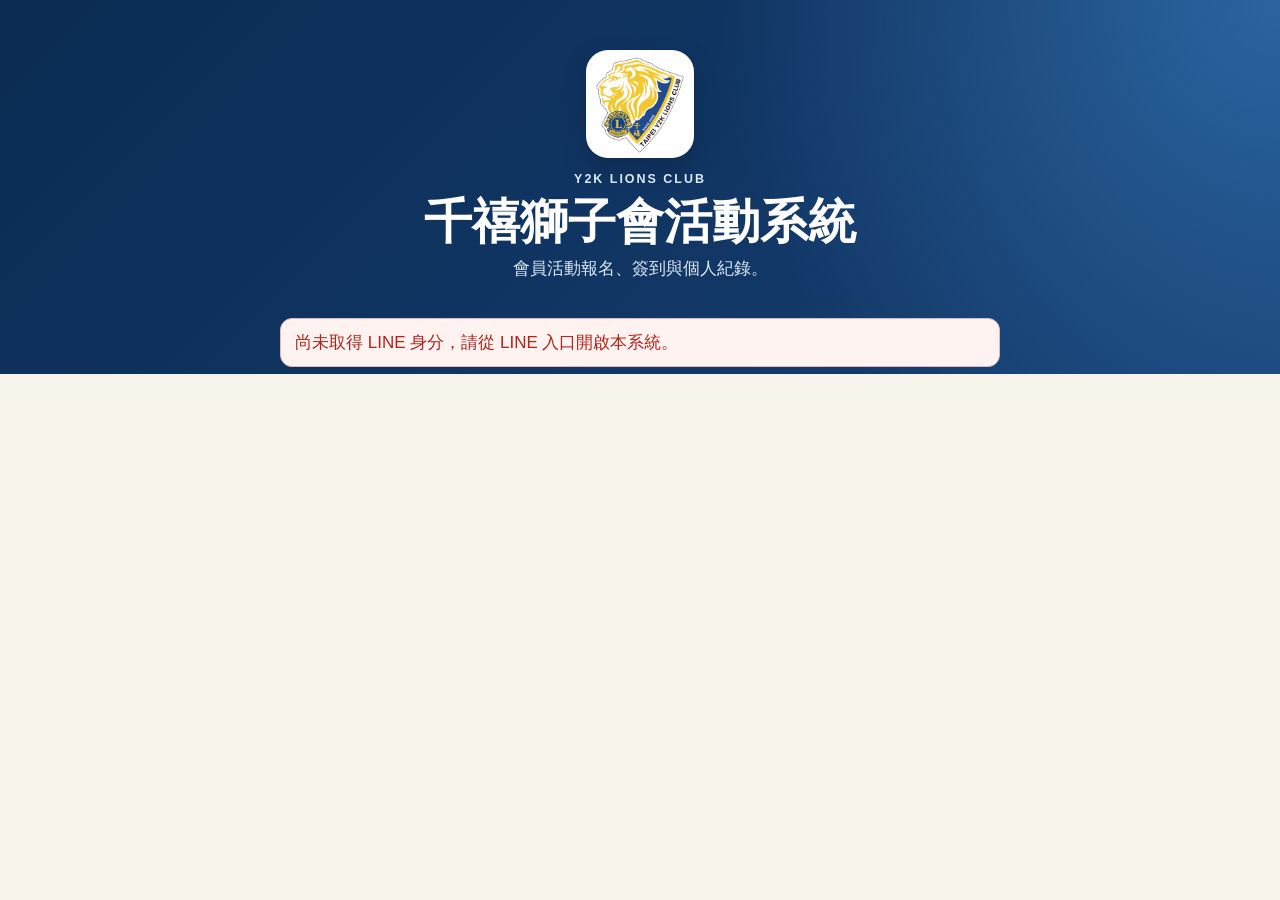
<file: index.html>
<!doctype html>
<html lang="zh-Hant">
<head>
  <meta charset="utf-8">
  <meta name="viewport" content="width=device-width, initial-scale=1">
  <meta name="theme-color" content="#163f73">
  <title>千禧獅子會活動系統</title>
  <link rel="icon" href="assets/y2k-logo.png?v=20260629-visual3">
  <link rel="stylesheet" href="styles.css?v=20260701-v7">
  <script src="config.js?v=20260701-v7" defer></script>
  <script src="https://static.line-scdn.net/liff/edge/2/sdk.js" defer></script>
  <script src="utils.js?v=20260701-v7" defer></script>
  <script src="api.js?v=20260701-v7" defer></script>
  <script src="member.js?v=20260701-v7" defer></script>
</head>
<body>
  <header class="app-header">
    <div class="brand-mark logo-mark"><img src="assets/y2k-logo.png?v=20260629-visual3" alt="千禧獅子會"></div>
    <div>
      <p class="eyebrow">Y2k Lions Club</p>
      <h1>千禧獅子會活動系統</h1>
      <p>會員活動報名、簽到與個人紀錄。</p>
    </div>
  </header>

  <main class="shell">
    <section id="message" class="message hidden"></section>

    <section id="bindingPanel" class="panel hidden">
      <div class="section-title">
        <div>
          <p class="eyebrow">First use</p>
          <h2>第一次使用，請先綁定會員</h2>
        </div>
      </div>
      <p class="muted">請輸入會員主檔中行動電話的末四碼。系統確認後，會把目前 LINE 帳號綁定到會員資料。</p>
      <div class="form-grid two">
        <label>行動電話末四碼
          <input id="phoneInput" type="tel" inputmode="numeric" maxlength="4" autocomplete="one-time-code" placeholder="例如 8727">
        </label>
        <label>LINE 顯示名稱
          <input id="lineDisplayName">
        </label>
      </div>
      <button id="bindButton" type="button"><span class="icon">✓</span>查詢並綁定</button>
    </section>

    <section id="memberHome" class="hidden">
      <section class="panel member-card">
        <div>
          <p class="eyebrow">Member</p>
          <h2 id="memberGreeting">會員您好</h2>
          <p id="memberMeta" class="muted"></p>
        </div>
        <a class="button secondary" href="admin.html"><span class="icon">◇</span>管理後台</a>
      </section>

      <nav class="tabs">
        <button class="tab active" data-tab="events" type="button"><span class="icon">＋</span>目前活動</button>
        <button class="tab" data-tab="records" type="button"><span class="icon">≡</span>我的紀錄</button>
        <button class="tab" data-tab="profile" type="button"><span class="icon">ID</span>會員資料</button>
      </nav>

      <section id="eventsTab" class="tab-panel">
        <div id="eventList" class="list"></div>
      </section>

      <section id="recordsTab" class="tab-panel hidden">
        <section class="panel">
          <h2>我的活動紀錄</h2>
          <div id="recordList" class="list"></div>
        </section>
      </section>

      <section id="profileTab" class="tab-panel hidden">
        <section class="panel">
          <h2>會員資料</h2>
          <dl id="profileDetails" class="details"></dl>
          <p class="hint">第一版會員資料只提供查看，不開放會員自行修改。</p>
        </section>
      </section>
    </section>
  </main>
</body>
</html>
</file>
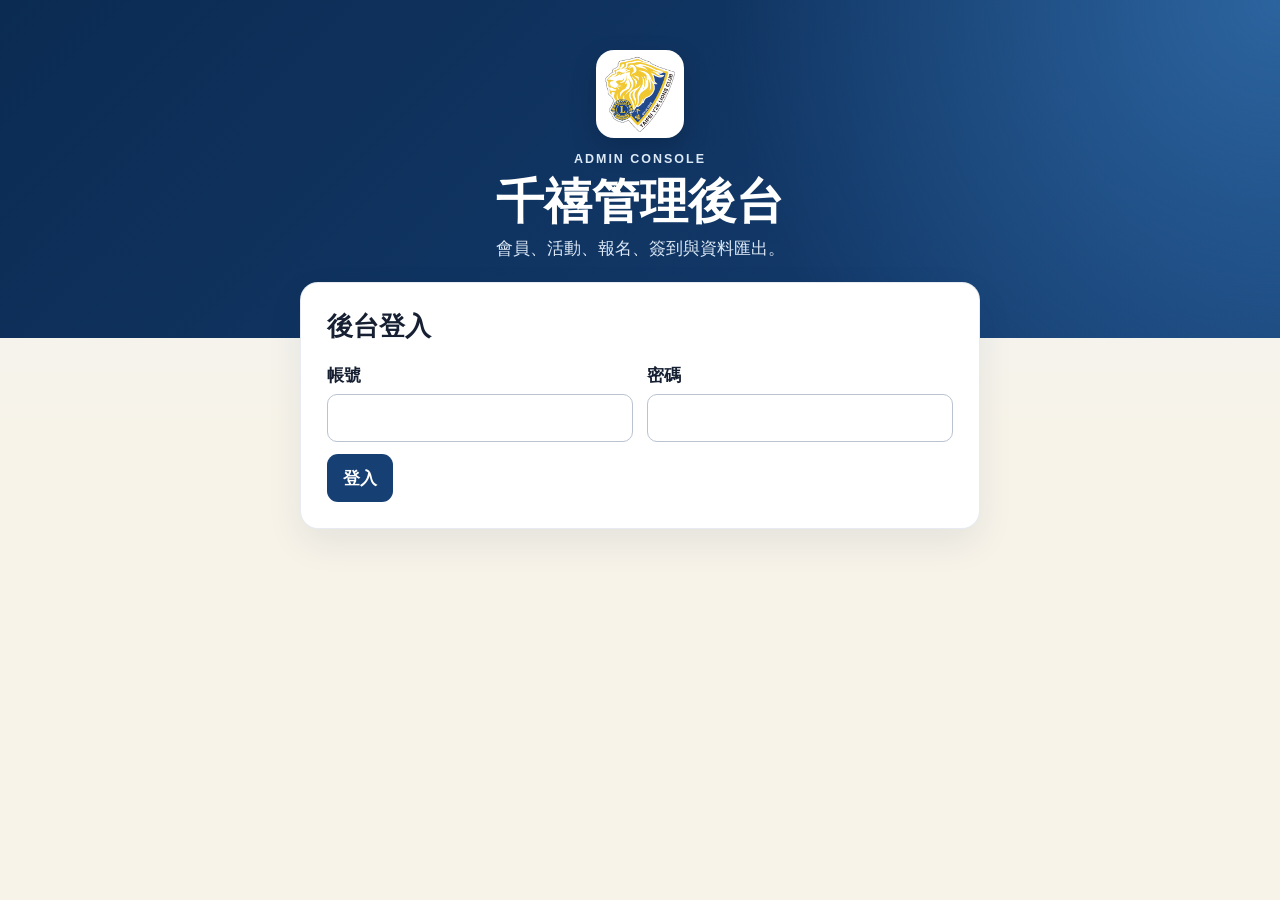
<file: admin.html>
<!doctype html>
<html lang="zh-Hant">
<head>
  <meta charset="utf-8">
  <meta name="viewport" content="width=device-width, initial-scale=1">
  <meta name="theme-color" content="#163f73">
  <title>千禧管理後台</title>
  <link rel="icon" href="assets/y2k-logo.png?v=20260629-visual3">
  <link rel="stylesheet" href="styles.css?v=20260701-v7">
  <script src="config.js?v=20260701-v7" defer></script>
  <script src="utils.js?v=20260701-v7" defer></script>
  <script src="api.js?v=20260701-v7" defer></script>
  <script src="admin.js?v=20260701-v7" defer></script>
</head>
<body>
  <header class="app-header compact">
    <div class="brand-mark logo-mark"><img src="assets/y2k-logo.png?v=20260629-visual3" alt="千禧獅子會"></div>
    <div>
      <p class="eyebrow">Admin Console</p>
      <h1>千禧管理後台</h1>
      <p>會員、活動、報名、簽到與資料匯出。</p>
    </div>
  </header>

  <main class="shell wide">
    <section id="loginPanel" class="panel login-card">
      <h2>後台登入</h2>
      <div class="form-grid two">
        <label>帳號
          <input id="username" autocomplete="username">
        </label>
        <label>密碼
          <input id="password" type="password" autocomplete="current-password">
        </label>
      </div>
      <button id="loginButton" type="button">登入</button>
      <p id="loginMessage" class="message hidden"></p>
    </section>

    <section id="adminApp" class="hidden">
      <section class="panel admin-bar">
        <div>
          <p class="eyebrow">Signed in</p>
          <h2 id="adminName">管理員</h2>
          <p id="adminRole" class="muted"></p>
          <p id="apiStatus" class="connection-status"></p>
        </div>
        <div class="actions">
          <a class="button secondary" href="index.html"><span class="icon">↗</span>會員端</a>
          <button id="apiHealthButton" class="secondary" type="button"><span class="icon">✓</span>檢查連線</button>
          <button id="changePasswordButton" class="secondary" type="button"><span class="icon">◇</span>變更密碼</button>
          <button id="logoutButton" type="button"><span class="icon">→</span>登出</button>
        </div>
      </section>

      <section class="stats-grid">
        <article><span><b class="icon">ID</b>會員總數</span><strong id="statMembers">0</strong></article>
        <article><span><b class="icon">L</b>已綁定 LINE</span><strong id="statBound">0</strong></article>
        <article><span><b class="icon">＋</b>開放活動</span><strong id="statEvents">0</strong></article>
        <article><span><b class="icon">✓</b>有效報名</span><strong id="statRegs">0</strong></article>
        <article><span><b class="icon">●</b>已簽到</span><strong id="statCheckins">0</strong></article>
      </section>

      <nav class="tabs admin-tabs">
        <button class="tab active" data-tab="dashboard" type="button"><span class="icon">⌂</span>總覽</button>
        <button class="tab" data-tab="members" type="button"><span class="icon">ID</span>會員管理</button>
        <button class="tab" data-tab="events" type="button"><span class="icon">＋</span>活動管理</button>
        <button class="tab" data-tab="registrations" type="button"><span class="icon">✓</span>報名管理</button>
        <button class="tab" data-tab="attendance" type="button"><span class="icon">●</span>簽到管理</button>
        <button class="tab" data-tab="reports" type="button"><span class="icon">◎</span>出席查詢</button>
        <button class="tab" data-tab="logs" type="button"><span class="icon">≡</span>操作紀錄</button>
      </nav>

      <section id="dashboardTab" class="tab-panel">
        <section class="panel">
          <div class="section-title">
            <div>
              <p class="eyebrow">Overview</p>
              <h2>目前活動總覽</h2>
            </div>
          </div>
          <div id="dashboardList" class="list"></div>
        </section>
      </section>

      <section id="membersTab" class="tab-panel hidden">
        <section class="panel">
          <h2>新增 / 編輯會員</h2>
          <div class="form-grid six">
            <label>會員編號<input id="memberIdInput" placeholder="M005"></label>
            <label>姓名<input id="memberNameInput" placeholder="姓名"></label>
            <label>手機<input id="memberPhoneInput" placeholder="0912345678"></label>
            <label>會員狀態
              <select id="memberStatusInput">
                <option>有效</option>
                <option>系統管理員</option>
                <option>停用</option>
                <option>離會</option>
              </select>
            </label>
            <label>生日<input id="memberBirthdayInput" placeholder="1965/01/01"></label>
            <label>年度職位<input id="memberAnnualRoleInput" placeholder="例：會長、秘書、會員"></label>
          </div>
          <button id="saveMemberButton" type="button"><span class="icon">✓</span>儲存會員</button>
        </section>
        <section class="panel">
          <div class="section-title">
            <div><h2>會員清單</h2><p class="muted">可查看 LINE 綁定狀態，系統管理員可解除綁定。</p></div>
            <div class="toolbar">
              <input id="memberSearch" class="search" placeholder="搜尋姓名、手機、編號">
              <button id="exportMembersButton" class="secondary" type="button"><span class="icon">⇩</span>匯出 Excel</button>
            </div>
          </div>
          <div id="memberList" class="list"></div>
        </section>
        <section id="memberAttendancePanel" class="panel hidden">
          <div class="section-title">
            <div>
              <p class="eyebrow">Member Attendance</p>
              <h2 id="memberAttendanceTitle">個人出席狀況</h2>
              <p id="memberAttendanceMeta" class="muted"></p>
            </div>
            <button id="closeMemberAttendanceButton" class="secondary" type="button">關閉</button>
          </div>
          <div id="memberAttendanceSummary" class="compare-grid"></div>
          <div id="memberAttendanceList" class="table-wrap"></div>
        </section>
      </section>

      <section id="eventsTab" class="tab-panel hidden">
        <section class="panel">
          <h2>新增 / 編輯活動</h2>
          <input id="eventIdInput" type="hidden">
          <div class="form-grid four">
            <label>活動名稱<input id="eventNameInput" placeholder="例會"></label>
            <label>活動日期<input id="eventDateInput" type="date"></label>
            <label>開始時間<input id="eventStartInput" type="time"></label>
            <label>結束時間<input id="eventEndInput" type="time"></label>
            <label>活動地點<input id="eventLocationInput" placeholder="地點"></label>
            <label>活動狀態
              <select id="eventStatusInput">
                <option>草稿</option>
                <option selected>開放</option>
                <option>結束</option>
                <option>取消</option>
              </select>
            </label>
            <label class="checkline"><input id="eventRegInput" type="checkbox" checked> 開放報名</label>
            <label class="checkline"><input id="eventCheckinInput" type="checkbox" checked> 開放簽到</label>
          </div>
          <label>備註<textarea id="eventNotesInput" rows="3"></textarea></label>
          <button id="saveEventButton" type="button"><span class="icon">✓</span>儲存活動</button>
        </section>
        <section class="panel">
          <h2>活動清單</h2>
          <div id="eventAdminList" class="list"></div>
        </section>
      </section>

      <section id="registrationsTab" class="tab-panel hidden">
        <section class="panel">
          <div class="section-title">
            <div><h2>報名名單</h2><p class="muted">顯示已報名、已取消與同行人數。</p></div>
            <select id="registrationEventFilter"></select>
          </div>
          <div id="registrationList" class="table-wrap"></div>
        </section>
      </section>

      <section id="attendanceTab" class="tab-panel hidden">
        <section class="panel">
          <h2>後台補簽到</h2>
          <div class="form-grid three">
            <label>活動<select id="manualEventSelect"></select></label>
            <label>會員<select id="manualMemberSelect"></select></label>
            <label>備註<input id="manualNotesInput" placeholder="例如：現場確認出席"></label>
          </div>
          <button id="manualCheckinButton" type="button"><span class="icon">●</span>後台補簽到</button>
        </section>
        <section class="panel">
          <div class="section-title">
            <div><h2>簽到名單與比對</h2><p class="muted">可看已報名未簽到、未報名已簽到。</p></div>
            <select id="attendanceEventFilter"></select>
          </div>
          <div id="attendanceCompare" class="compare-grid"></div>
          <div id="attendanceList" class="table-wrap"></div>
        </section>
      </section>

      <section id="reportsTab" class="tab-panel hidden">
        <section class="panel">
          <div class="section-title">
            <div><h2>出席查詢</h2><p class="muted">依活動、狀態、姓名或手機查詢出席狀況。</p></div>
          </div>
          <div class="form-grid three">
            <label>活動<select id="reportEventFilter"></select></label>
            <label>狀態
              <select id="reportStatusFilter">
                <option value="all">全部</option>
                <option value="checked">已簽到</option>
                <option value="registered-unchecked">已報名未簽到</option>
                <option value="walkin">未報名已簽到</option>
                <option value="absent">未簽到</option>
              </select>
            </label>
            <label>搜尋<input id="reportMemberSearch" placeholder="姓名、手機、編號、職位"></label>
          </div>
          <div id="reportSummary" class="compare-grid"></div>
          <div id="reportList" class="table-wrap"></div>
        </section>
      </section>

      <section id="logsTab" class="tab-panel hidden">
        <section class="panel">
          <h2>最近操作紀錄</h2>
          <div id="logList" class="table-wrap"></div>
        </section>
      </section>
    </section>
  </main>
</body>
</html>
</file>
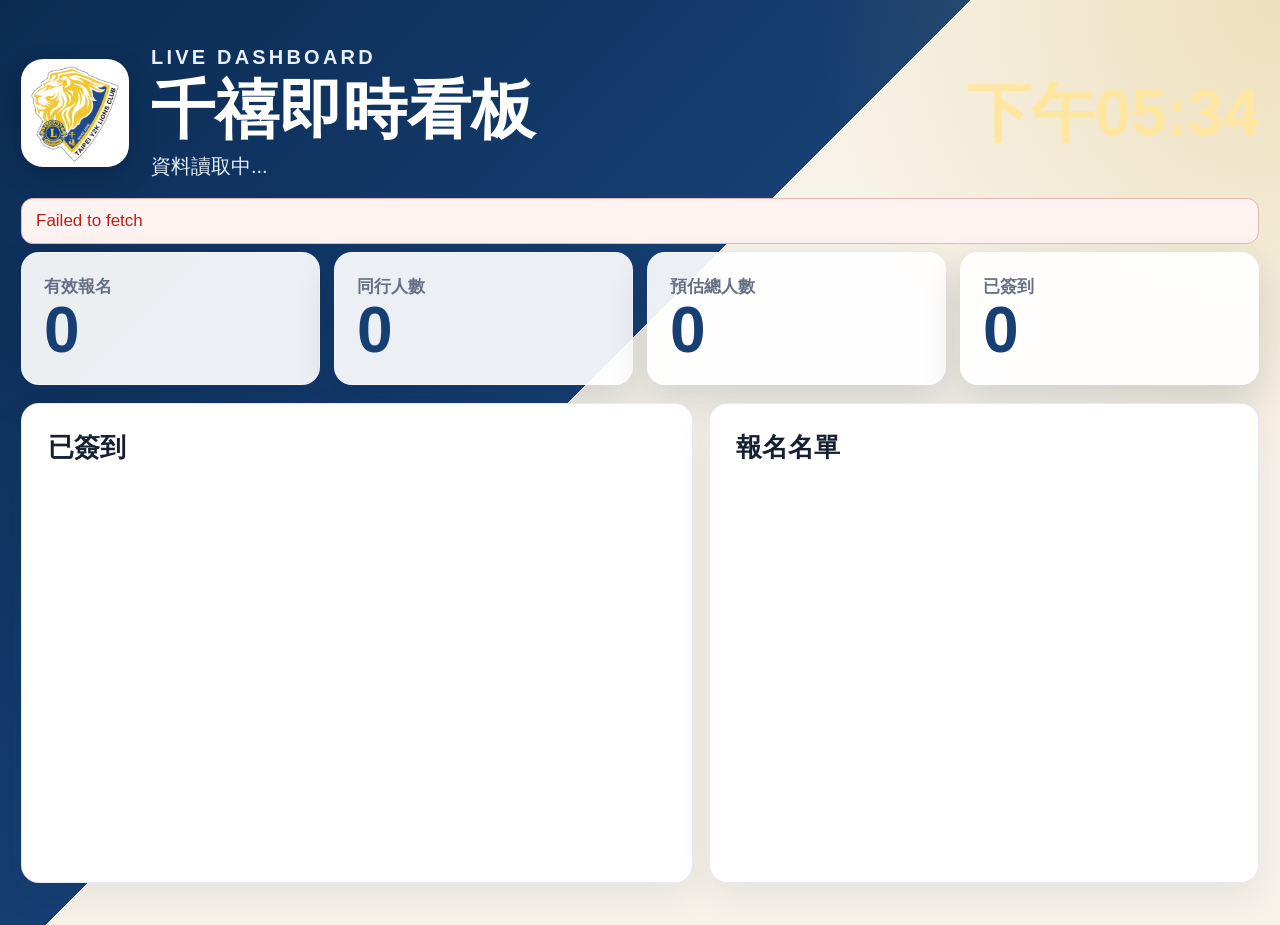
<file: display.html>
<!doctype html>
<html lang="zh-Hant">
<head>
  <meta charset="utf-8">
  <meta name="viewport" content="width=device-width, initial-scale=1">
  <meta name="theme-color" content="#163f73">
  <title>千禧即時看板</title>
  <link rel="icon" href="assets/y2k-logo.png?v=20260629-visual3">
  <link rel="stylesheet" href="styles.css?v=20260701-v7">
  <script src="config.js?v=20260701-v7" defer></script>
  <script src="utils.js?v=20260701-v7" defer></script>
  <script src="api.js?v=20260701-v7" defer></script>
  <script src="display.js?v=20260701-v7" defer></script>
</head>
<body class="display-page">
  <main class="display-shell">
    <section class="display-hero">
      <div class="brand-mark logo-mark"><img src="assets/y2k-logo.png?v=20260629-visual3" alt="千禧獅子會"></div>
      <div>
        <p class="eyebrow">Live Dashboard</p>
        <h1 id="displayEventName">千禧即時看板</h1>
        <p id="displayEventMeta">資料讀取中...</p>
      </div>
      <div class="display-clock" id="displayClock"></div>
    </section>

    <section id="displayMessage" class="message hidden"></section>

    <section class="display-stats">
      <article><span>有效報名</span><strong id="displayRegistered">0</strong></article>
      <article><span>同行人數</span><strong id="displayCompanions">0</strong></article>
      <article><span>預估總人數</span><strong id="displayExpected">0</strong></article>
      <article><span>已簽到</span><strong id="displayChecked">0</strong></article>
    </section>

    <section class="display-grid">
      <article class="panel">
        <h2>已簽到</h2>
        <div id="displayAttendance" class="display-list"></div>
      </article>
      <article class="panel">
        <h2>報名名單</h2>
        <div id="displayRegistrations" class="display-list"></div>
      </article>
    </section>
  </main>
</body>
</html>
</file>
<file: styles.css>
:root {
  --navy: #163f73;
  --navy-dark: #0b2b52;
  --blue-soft: #eef3f9;
  --gold: #d5a83e;
  --gold-soft: #fbf3dc;
  --cream: #f7f3e9;
  --paper: #ffffff;
  --ink: #172033;
  --muted: #667085;
  --border: #dfe4ec;
  --success: #13795b;
  --warning: #a8640a;
  --danger: #b42318;
  color: var(--ink);
  font-family: -apple-system, BlinkMacSystemFont, "Segoe UI", "Noto Sans TC", "Microsoft JhengHei", sans-serif;
  background: var(--cream);
}

* { box-sizing: border-box; }
body {
  margin: 0;
  min-height: 100vh;
  background:
    linear-gradient(180deg, #eef3f9 0, var(--cream) 430px),
    var(--cream);
}
button, input, select, textarea { font: inherit; }

.app-header {
  display: flex;
  min-height: 300px;
  flex-direction: column;
  align-items: center;
  justify-content: center;
  padding: 50px 22px 94px;
  color: white;
  text-align: center;
  background:
    radial-gradient(circle at top right, #2c649f, transparent 42%),
    linear-gradient(135deg, var(--navy-dark), var(--navy));
}
.app-header.compact { min-height: 270px; padding-bottom: 78px; }
.brand-mark {
  display: grid;
  width: 108px;
  height: 108px;
  margin-bottom: 14px;
  place-items: center;
  border: 3px solid rgba(255, 255, 255, .82);
  border-radius: 22px;
  background: white;
  box-shadow: 0 10px 24px rgba(4, 20, 43, .28);
}
.compact .brand-mark { width: 88px; height: 88px; border-radius: 18px; }
.logo-mark { overflow: hidden; }
.logo-mark img { display: block; width: 96%; height: 96%; object-fit: contain; }
.app-header h1 {
  margin: 8px 0;
  font-size: clamp(2rem, 5vw, 3rem);
  line-height: 1.15;
  letter-spacing: 0;
}
.app-header p { margin: 0; color: #dce9f7; }
.eyebrow {
  margin: 0;
  color: #f4d88d;
  font-size: .78rem;
  font-weight: 850;
  letter-spacing: .16em;
  text-transform: uppercase;
}

.shell { width: min(100% - 28px, 720px); margin: -56px auto 58px; }
.shell.wide { width: min(100% - 36px, 1120px); }
.panel, .notice, .stats-grid article {
  margin-bottom: 16px;
  border: 1px solid rgba(22, 63, 115, .1);
  border-radius: 18px;
  background: var(--paper);
  box-shadow: 0 14px 36px rgba(15, 42, 76, .08);
}
.panel { padding: 24px; }
.notice { display: flex; gap: 12px; padding: 14px 16px; color: var(--navy); background: #f2f6ff; }
.notice strong { white-space: nowrap; }
h2 { margin: 0 0 8px; color: var(--ink); letter-spacing: 0; }
.muted, .hint { color: var(--muted); }
.hint { margin: 10px 0 0; font-size: .9rem; }
.hidden { display: none !important; }

.section-title, .member-card, .admin-bar {
  display: flex;
  align-items: flex-start;
  justify-content: space-between;
  gap: 16px;
}
.actions { display: flex; gap: 8px; flex-wrap: wrap; justify-content: flex-end; }
.toolbar { display: flex; gap: 8px; flex-wrap: wrap; justify-content: flex-end; }
.toolbar .search { flex: 1 1 240px; }
.connection-status { margin: 7px 0 0; color: var(--muted); font-size: .92rem; }
.connection-status strong { color: var(--navy); }
.connection-status.ok strong { color: var(--success); }
.connection-status.error strong { color: var(--danger); }

label { display: grid; gap: 7px; margin: 12px 0; color: var(--ink); font-weight: 750; }
input, select, textarea {
  width: 100%;
  min-height: 48px;
  padding: 10px 12px;
  border: 1px solid #bac3cf;
  border-radius: 10px;
  background: white;
  color: var(--ink);
}
textarea { resize: vertical; }
input:focus, select:focus, textarea:focus { outline: 3px solid rgba(22, 63, 115, .15); border-color: var(--navy); }
.form-grid { display: grid; gap: 14px; align-items: end; }
.form-grid.two { grid-template-columns: repeat(2, 1fr); }
.form-grid.three { grid-template-columns: 1fr 1fr 1.2fr; }
.form-grid.four { grid-template-columns: repeat(4, 1fr); }
.form-grid.five { grid-template-columns: 1fr 1.2fr 1.2fr .9fr 1fr; }
.form-grid.six { grid-template-columns: 1fr 1.2fr 1.2fr .9fr 1fr 1.2fr; }
.checkline { display: flex; min-height: 48px; align-items: center; gap: 8px; margin-bottom: 12px; }
.checkline input { width: auto; min-height: auto; }

button, .button {
  display: inline-flex;
  min-height: 48px;
  align-items: center;
  justify-content: center;
  gap: 8px;
  padding: 10px 16px;
  border: 0;
  border-radius: 11px;
  background: var(--navy);
  color: white;
  font-weight: 820;
  text-decoration: none;
  cursor: pointer;
}
button:hover, .button:hover { background: var(--navy-dark); }
button.secondary, .button.secondary { border: 1px solid var(--navy); background: white; color: var(--navy); }
button.secondary:hover, .button.secondary:hover { background: #f4f7fb; }
button.danger { border: 1px solid #e3aaa6; background: white; color: var(--danger); }
button.danger:hover { background: #fff1f0; }
.small { min-height: 38px; padding: 7px 12px; font-size: .9rem; }
.icon {
  display: inline-grid;
  width: 22px;
  height: 22px;
  flex: 0 0 auto;
  place-items: center;
  border-radius: 7px;
  background: var(--gold-soft);
  color: var(--navy);
  font-size: .82rem;
  font-weight: 900;
  line-height: 1;
}
button:not(.secondary) .icon, .button:not(.secondary) .icon { background: rgba(255,255,255,.18); color: #fff3c7; }

.message { padding: 12px 14px; border: 1px solid var(--border); border-radius: 12px; background: white; white-space: pre-line; }
.message.success { color: var(--success); border-color: #bfe3d4; background: #edf9f4; }
.message.error { color: var(--danger); border-color: #e5b7b2; background: #fff3f2; }

.tabs {
  display: grid;
  grid-template-columns: repeat(3, 1fr);
  gap: 8px;
  margin: 20px 0 16px;
  padding: 6px;
  border-radius: 14px;
  background: #dfe7f0;
}
.admin-tabs { grid-template-columns: repeat(7, 1fr); }
.tab {
  min-height: 42px;
  padding: 8px;
  border-radius: 9px;
  background: transparent;
  color: var(--navy);
}
.tab:hover { background: rgba(255, 255, 255, .6); }
.tab.active { background: white; box-shadow: 0 4px 12px rgba(15, 42, 76, .12); }
.tab .icon { background: rgba(255,255,255,.68); }
.tab.active .icon { background: var(--gold-soft); }

.list { display: grid; gap: 10px; }
.item {
  display: grid;
  gap: 10px;
  padding: 16px;
  border: 1px solid var(--border);
  border-radius: 14px;
  background: #fbfcfe;
}
.item-row { display: flex; align-items: flex-start; justify-content: space-between; gap: 14px; }
.item h3 { margin: 0 0 5px; color: var(--navy-dark); }
.meta { display: flex; gap: 8px; flex-wrap: wrap; color: var(--muted); font-size: .92rem; }
.badge {
  display: inline-flex;
  width: fit-content;
  align-items: center;
  padding: 5px 9px;
  border-radius: 999px;
  background: #e7eff8;
  color: var(--navy);
  font-size: .8rem;
  font-weight: 850;
}
.badge.green { color: var(--success); background: #dbf4ea; }
.badge.yellow { color: var(--warning); background: #fff3dc; }
.badge.red { color: var(--danger); background: #ffe2df; }
.button-row { display: flex; gap: 8px; flex-wrap: wrap; }

.details { display: grid; grid-template-columns: 150px 1fr; margin: 12px 0; border-top: 1px solid var(--border); }
.details dt, .details dd { margin: 0; padding: 11px 0; border-bottom: 1px solid var(--border); }
.details dt { color: var(--muted); font-weight: 800; }
.details dd { color: var(--ink); }

.stats-grid {
  display: grid;
  grid-template-columns: repeat(5, 1fr);
  gap: 14px;
  margin-bottom: 16px;
}
.stats-grid article {
  display: grid;
  align-content: center;
  min-height: 106px;
  margin: 0;
  padding: 18px;
}
.stats-grid span { display: flex; align-items: center; gap: 8px; color: var(--muted); font-weight: 700; }
.stats-grid strong { display: block; margin-top: 6px; color: var(--navy); font-size: 2.15rem; line-height: 1; }

.login-card { max-width: 600px; margin-right: auto; margin-left: auto; }
.search { width: min(100%, 280px); }
.table-wrap { overflow-x: auto; }
table { width: 100%; border-collapse: collapse; background: white; }
th, td { padding: 11px 10px; border-bottom: 1px solid var(--border); text-align: left; white-space: nowrap; }
th { color: var(--navy); background: #edf3f9; font-size: .86rem; }
.compare-grid { display: grid; grid-template-columns: repeat(4, 1fr); gap: 10px; margin-bottom: 16px; }
.compare-card { padding: 14px; border: 1px solid var(--border); border-radius: 12px; background: #fbfcfe; }
.compare-card span { color: var(--muted); }
.compare-card strong { display: block; margin-top: 4px; color: var(--navy); font-size: 1.6rem; }

.display-page {
  background:
    radial-gradient(circle at top right, rgba(213, 168, 62, .26), transparent 30%),
    linear-gradient(135deg, var(--navy-dark), var(--navy) 44%, #f7f3e9 44%);
}
.display-shell {
  width: min(100% - 42px, 1320px);
  margin: 0 auto;
  padding: 28px 0 42px;
}
.display-hero {
  display: grid;
  grid-template-columns: auto 1fr auto;
  gap: 22px;
  align-items: center;
  min-height: 170px;
  color: white;
}
.display-hero .brand-mark { margin: 0; }
.display-hero h1 { margin: 8px 0; font-size: clamp(2.2rem, 5vw, 4.8rem); line-height: 1.05; }
.display-hero p { margin: 0; color: #e8f0fb; font-size: 1.25rem; }
.display-clock { color: #ffe7a1; font-size: clamp(2rem, 5vw, 4.2rem); font-weight: 900; }
.display-stats {
  display: grid;
  grid-template-columns: repeat(4, 1fr);
  gap: 14px;
  margin: 8px 0 18px;
}
.display-stats article {
  min-height: 128px;
  padding: 22px;
  border: 1px solid rgba(255,255,255,.42);
  border-radius: 18px;
  background: rgba(255,255,255,.92);
  box-shadow: 0 16px 38px rgba(9, 31, 61, .16);
}
.display-stats span { color: var(--muted); font-weight: 850; }
.display-stats strong { display: block; color: var(--navy); font-size: clamp(2.4rem, 5vw, 4.5rem); line-height: 1; }
.display-grid { display: grid; grid-template-columns: 1.1fr .9fr; gap: 16px; }
.display-grid .panel { min-height: 480px; margin: 0; }
.display-list { display: grid; gap: 10px; }
.display-person {
  display: flex;
  justify-content: space-between;
  gap: 12px;
  padding: 12px 0 4px;
  border-top: 1px solid var(--border);
}
.display-person strong { display: block; color: var(--navy-dark); font-size: 1.25rem; }
.display-person span { color: var(--muted); }

@media (min-width: 1180px) {
  body { font-size: 17px; }
  .panel { padding: 26px; }
  .admin-bar { align-items: center; }
  .login-card { max-width: 680px; }
}

@media (max-width: 860px) {
  .app-header { min-height: 244px; padding-top: 40px; padding-bottom: 72px; }
  .brand-mark { width: 88px; height: 88px; border-radius: 18px; }
  .form-grid.two, .form-grid.three, .form-grid.four, .form-grid.five, .form-grid.six { grid-template-columns: 1fr; }
  .section-title, .member-card, .admin-bar { align-items: stretch; flex-direction: column; }
  .actions, .toolbar { justify-content: stretch; }
  .actions > *, .toolbar > * { flex: 1; }
  .tabs, .admin-tabs { grid-template-columns: 1fr 1fr; }
  .stats-grid, .compare-grid { grid-template-columns: 1fr 1fr; }
  .display-hero, .display-grid { grid-template-columns: 1fr; }
  .display-stats { grid-template-columns: 1fr 1fr; }
  .display-clock { justify-self: start; }
  .details { grid-template-columns: 1fr; }
  .details dt { padding-bottom: 2px; border-bottom: 0; }
  .details dd { padding-top: 2px; }
}

@media (max-width: 520px) {
  .tabs, .admin-tabs, .stats-grid, .compare-grid { grid-template-columns: 1fr; }
  .display-stats { grid-template-columns: 1fr; }
  .notice { flex-direction: column; }
  .panel { padding: 20px; }
}
</file>
